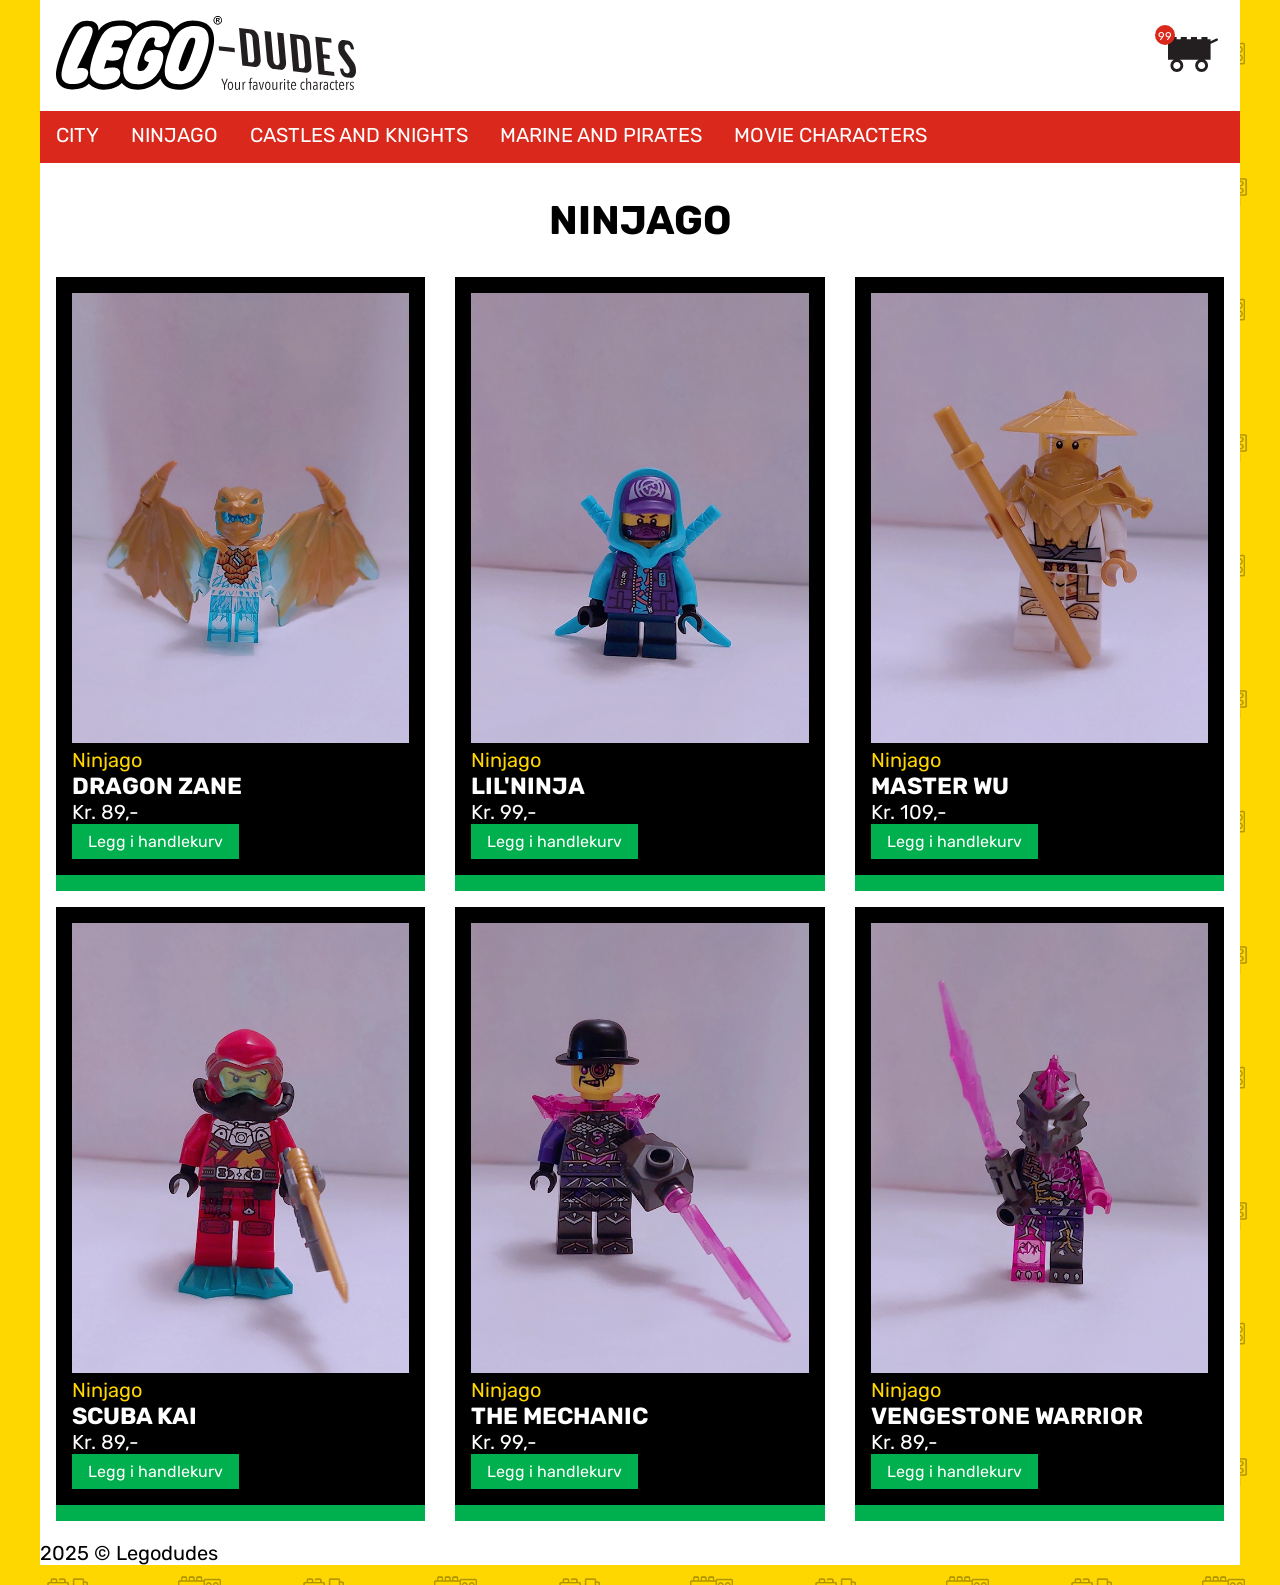
<file: Legodudes/index.html>
<!DOCTYPE html>
<html lang="en">
<head>
    <meta charset="UTF-8">
    <meta name="viewport" content="width=device-width, initial-scale=1.0">
    <title>Legodudes webshop</title>
    <link href="styles.css" rel="stylesheet" media="all">
    <script src="shopscript.js" defer></script>
    <script src="legodudes.js"></script>
</head>
<body>
    <div id="content">
        <header>
            <a href="index.html" id="logo"><img src="website_images/LD_logo.svg" alt="Legodudes" /></a>
            <button id="shoppingcart">
                <span id="cartcount">99</span>
                <img src="website_images/legocart.svg" alt="Handlevogn" />
            </button>
            <nav>
                <ul>
                    <li><a href="#">City</a></li>
                    <li><a href="#">Ninjago</a></li>
                    <li><a href="#">Castles and Knights</a></li>
                    <li><a href="#">Marine and Pirates</a></li>
                    <li><a href="#">Movie Characters</a></li>
                </ul>
            </nav>
        </header>
        <main>
            <h2>Ninjago</h2>
            <div id="productlist"></div>
            <!--
            <article class="product-card">
                <img src="website_images/PROD_dragon_zane.webp" alt="PRODUKTTITTEL" />
                <a href="#KATEGORISIDE">Ninjago</a>
                <h3>Dragon Zane</h3>
                <p>Kr. 89,-</p>
                <button>Legg i handlekurv</button>
            </article>
            <article class="product-card">
                <img src="website_images/PROD_dragon_zane.webp" alt="PRODUKTTITTEL" />
                <a href="#KATEGORISIDE">Ninjago</a>
                <h3>Dragon Zane</h3>
                <p>Kr. 89,-</p>
                <button>Legg i handlekurv</button>
            </article>
            <article class="product-card">
                <img src="website_images/PROD_dragon_zane.webp" alt="PRODUKTTITTEL" />
                <a href="#KATEGORISIDE">Ninjago</a>
                <h3>Dragon Zane</h3>
                <p>Kr. 89,-</p>
                <button>Legg i handlekurv</button>
            </article>
            <article class="product-card">
                <img src="website_images/PROD_dragon_zane.webp" alt="PRODUKTTITTEL" />
                <a href="#KATEGORISIDE">Ninjago</a>
                <h3>Dragon Zane</h3>
                <p>Kr. 89,-</p>
                <button>Legg i handlekurv</button>
            </article>
            <article class="product-card">
                <img src="website_images/PROD_dragon_zane.webp" alt="PRODUKTTITTEL" />
                <a href="#KATEGORISIDE">Ninjago</a>
                <h3>Dragon Zane</h3>
                <p>Kr. 89,-</p>
                <button>Legg i handlekurv</button>
            </article>
            <article class="product-card">
                <img src="website_images/PROD_dragon_zane.webp" alt="PRODUKTTITTEL" />
                <a href="#KATEGORISIDE">Ninjago</a>
                <h3>Dragon Zane</h3>
                <p>Kr. 89,-</p>
                <button>Legg i handlekurv</button>
            </article>
            <article class="product-card">
                <img src="website_images/PROD_dragon_zane.webp" alt="PRODUKTTITTEL" />
                <a href="#KATEGORISIDE">Ninjago</a>
                <h3>Dragon Zane</h3>
                <p>Kr. 89,-</p>
                <button>Legg i handlekurv</button>
            </article>
            -->
        </main>
        <footer>
            <p>2025 &copy; Legodudes</p>
        </footer>
    </div>
    
</body>
</html>
</file>
<file: Legodudes/styles.css>
@import url('https://fonts.googleapis.com/css2?family=Rubik:ital,wght@0,300..900;1,300..900&display=swap');

:root {
    --yellow: #FFD700;
    --red: #DA291C;
    --blue: #006DB7;
    --green: #00AF4D;
    --white: #fff;
    --black: #000;
}

html, body {
    margin: 0;
    padding: 0;
}

body {
    background-color: var(--yellow);
    background-image: url("website_images/mainbackground.png");
    font-family: "Rubik", serif;
    font-size: 20px;
}
header, article, div, aside, section, footer, main {
    box-sizing: border-box;
}
#content {
    width: 100%;
    max-width: 1200px;
    margin: 0 auto;
    background-color: var(--white);
}

header {
    width: 100%;
    display: flex;
    justify-content: space-between;
    flex-wrap: wrap;

    #logo {
        width: 300px;
        display: inline-block;
        margin: 1rem;
    }

    #shoppingcart {
        border: none;
        background-color: transparent;
        margin: 1rem;
        position: relative;

        #cartcount {
            display: block;
            font-family: "Rubik", serif;
            font-size: 0.7rem;
            background-color: var(--red);
            color: var(--white);
            text-align: center;
            width: 20px;
            height: 20px;
            border-radius: 50%;
            padding-top: 5px;
            box-sizing: border-box;
            position: absolute;
            top: 9px;
            left: -7px;
        }

        img {
            width: 50px;
            height: auto;
        }
    }

    nav {
        width: 100%;
        background-color: var(--red);

        ul {
            list-style-type: none;
            margin: 0;
            padding: 0;
            display: flex;

            a {
                text-transform: uppercase;
                color: var(--white);
                padding: calc(0.5rem + 4px) 1rem;
                display: inline-block;
                text-decoration: none;
                border-bottom: 4px solid var(--red);
            }
            a:hover {
                background: var(--yellow);
                color: var(--black);
                border-bottom: 4px solid var(--black);
            }
        }
    }
}

main {

    #productlist {
        display: flex;
        gap: 1rem;
        flex-wrap: wrap;
        justify-content: space-between;
        padding-left: 1rem;
        padding-right: 1rem;
    }

    h2 {
        width: 100%;
        display: block;
        font-size: 2.5rem;
        text-align: center;
        text-transform: uppercase;
    }

    article {
        width: calc(33% - 1rem);
        background: var(--black);
        padding: 1rem;
        color: var(--white);
        border-bottom: 1rem solid var(--green);

        img {
            max-width: 100%;
        }

        a {
            color: var(--yellow);
            text-decoration: none;
        }

        h3 {
            margin: 0;
            text-transform: uppercase;
        }
        p {
            margin: 0;
        }

        button {
            font-family: "Rubik", serif;
            font-size: 1rem;
            background: var(--green);
            color: var(--white);
            padding: .5rem 1rem;
            border: none;
        }
    }
}
</file>
<file: Legodudes/styles_cart.css>
@import url('https://fonts.googleapis.com/css2?family=Rubik:ital,wght@0,300..900;1,300..900&display=swap');

:root {
    --yellow: #FFD700;
    --red: #DA291C;
    --blue: #006DB7;
    --green: #00AF4D;
    --white: #fff;
    --black: #000;
}

html, body {
    margin: 0;
    padding: 0;
}

body {
    background-color: var(--yellow);
    background-image: url("website_images/mainbackground.png");
    font-family: "Rubik", serif;
    font-size: 20px;
}
header, article, div, aside, section, footer, main {
    box-sizing: border-box;
}
#content {
    width: 100%;
    max-width: 1200px;
    margin: 0 auto;
    background-color: var(--white);
    position: relative;
}

header {
    width: 100%;
    display: flex;
    justify-content: space-between;
    flex-wrap: wrap;

    #logo {
        width: 300px;
        display: inline-block;
        margin: 1rem;
    }

    #shoppingcart {
        border: none;
        background-color: transparent;
        margin: 1rem;
        position: relative;

        #cartcount {
            display: block;
            font-family: "Rubik", serif;
            font-size: 0.7rem;
            background-color: var(--red);
            color: var(--white);
            text-align: center;
            width: 20px;
            height: 20px;
            border-radius: 50%;
            padding-top: 5px;
            box-sizing: border-box;
            position: absolute;
            top: 9px;
            left: -7px;
        }

        img {
            width: 50px;
            height: auto;
        }
    }

    nav {
        width: 100%;
        background-color: var(--red);

        ul {
            list-style-type: none;
            margin: 0;
            padding: 0;
            display: flex;

            a {
                text-transform: uppercase;
                color: var(--white);
                padding: calc(0.5rem + 4px) 1rem;
                display: inline-block;
                text-decoration: none;
                border-bottom: 4px solid var(--red);
            }
            a:hover {
                background: var(--yellow);
                color: var(--black);
                border-bottom: 4px solid var(--black);
            }
        }
    }
}

main {
    position: relative;

    #productlist {
        display: flex;
        gap: 1rem;
        flex-wrap: wrap;
        justify-content: space-between;
        padding-left: 1rem;
        padding-right: 1rem;
    }

    h2 {
        width: 100%;
        display: block;
        font-size: 2.5rem;
        text-align: center;
        text-transform: uppercase;
    }

    article {
        width: calc(33% - 1rem);
        background: var(--black);
        padding: 1rem;
        color: var(--white);
        border-bottom: 1rem solid var(--green);

        img {
            max-width: 100%;
        }

        a {
            color: var(--yellow);
            text-decoration: none;
        }

        h3 {
            margin: 0;
            text-transform: uppercase;
        }
        p {
            margin: 0;
        }

        button {
            font-family: "Rubik", serif;
            font-size: 1rem;
            background: var(--green);
            color: var(--white);
            padding: .5rem 1rem;
            border: none;
        }
    }
}

#cart {
    background: var(--black);
    color: var(--white);
    position: absolute;
    right: 0;
    top: 72px;
    width: 450px;
    padding: 1rem;
    border-left: 5px solid var(--green);
    border-bottom: 5px solid var(--green);
    z-index: 999;
    opacity: 0;
    transition: ease-in-out .4s;

    #cart-products {
        display: flex;
        flex-direction: column;

        article {
            display: flex;
            align-items: center;
            gap: 5px;
            justify-content: space-between;
            border-bottom: 1px solid var(--green);
            padding-bottom: .5rem;
            margin-bottom: .5rem;

            .title {
                width: calc(100% - 130px);
            }
            .price, .quanity {
                width: 50px;
            }
            button {
                width: 30px;
                height: 30px;
                display: block;
                border: none;
                font-size: 1.2rem;
                border-radius: 50%;
                background: var(--red);
                color: var(--white);
                display: flex;
                justify-content: center;
                align-items: center;

            }
        }
    }
}

#cart.visible {
    opacity: 1;
}
</file>
